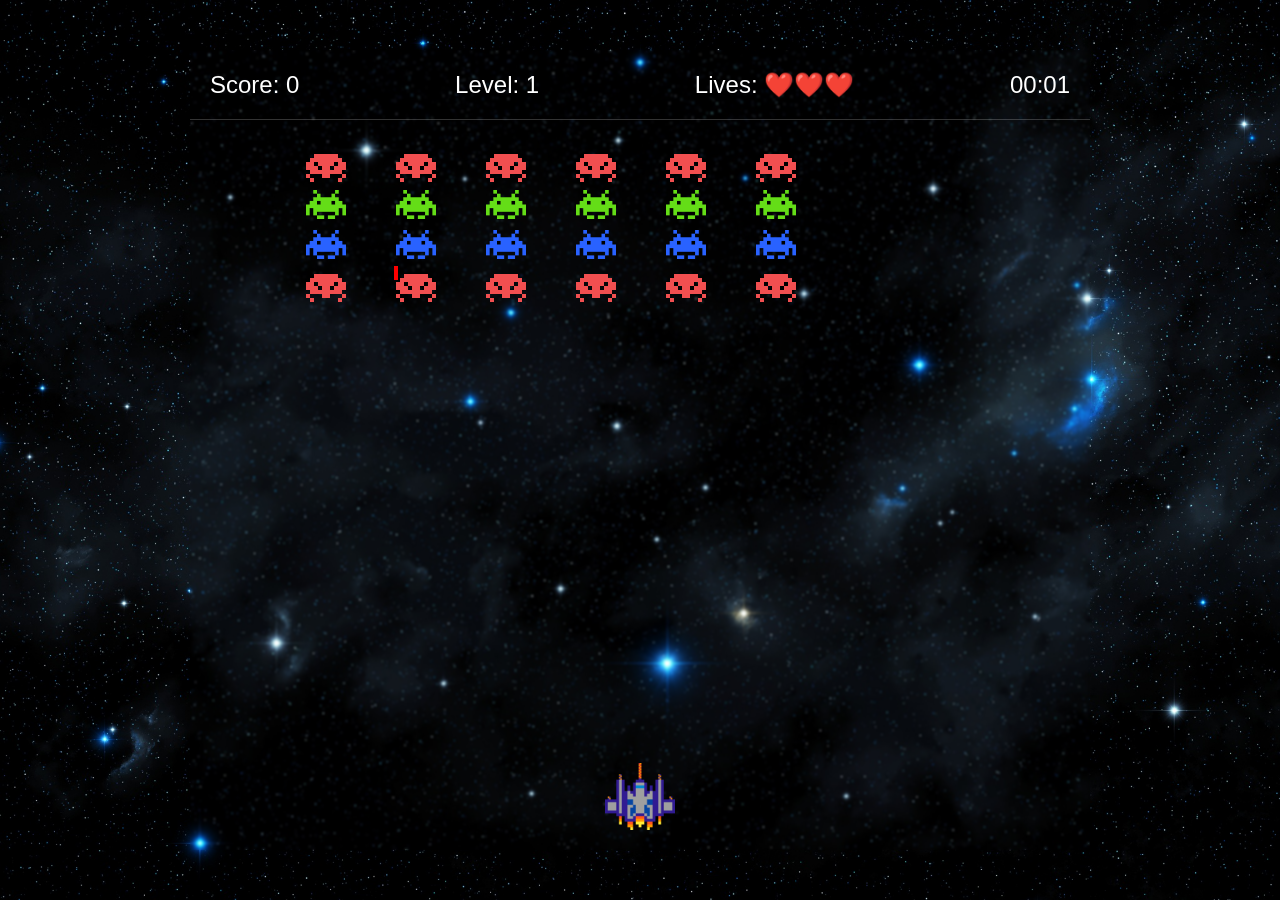
<file: index.html>
<!doctype html>
<html lang="en">
  <head>
    <meta charset="UTF-8" />
    <meta name="viewport" content="width=device-width, initial-scale=1.0" />
    <title>Space Invaders</title>

    <link rel="stylesheet" href="style.css" />
  </head>
  <body>
    <div id="game-wrapper">
      <header id="hud">
        <div id="score">Score: 0</div>
        <div id="level">Level: 1</div>
        <div id="lives">Lives: ❤️❤️❤️</div>
        <div id="timer">00:00</div>
      </header>

      <main id="game">
        <div id="enemies"></div>

        <div id="bullets"></div>

        <div id="player">
          <img src="assets/player.png" alt="player" />
        </div>

        <!-- Pause Menu -->
        <div id="pause-menu">
          <h4>Paused ■</h4>

          <button id="continue-btn">Continue →</button>

          <button id="restart-btn">Restart ↻</button>
        </div>

        <!-- Game Over -->
        <div id="game-over">
          <h1>💀 GAME OVER</h1>
          <p id="final-score">Final Score: 0</p>
          <p id="final-time">Time: 00:00</p>
          <button id="play-again">↻ Play Again</button>
        </div>
      </main>
    </div>
    <script type="module" src="js/main.js"></script>
  </body>
</html>
</file>
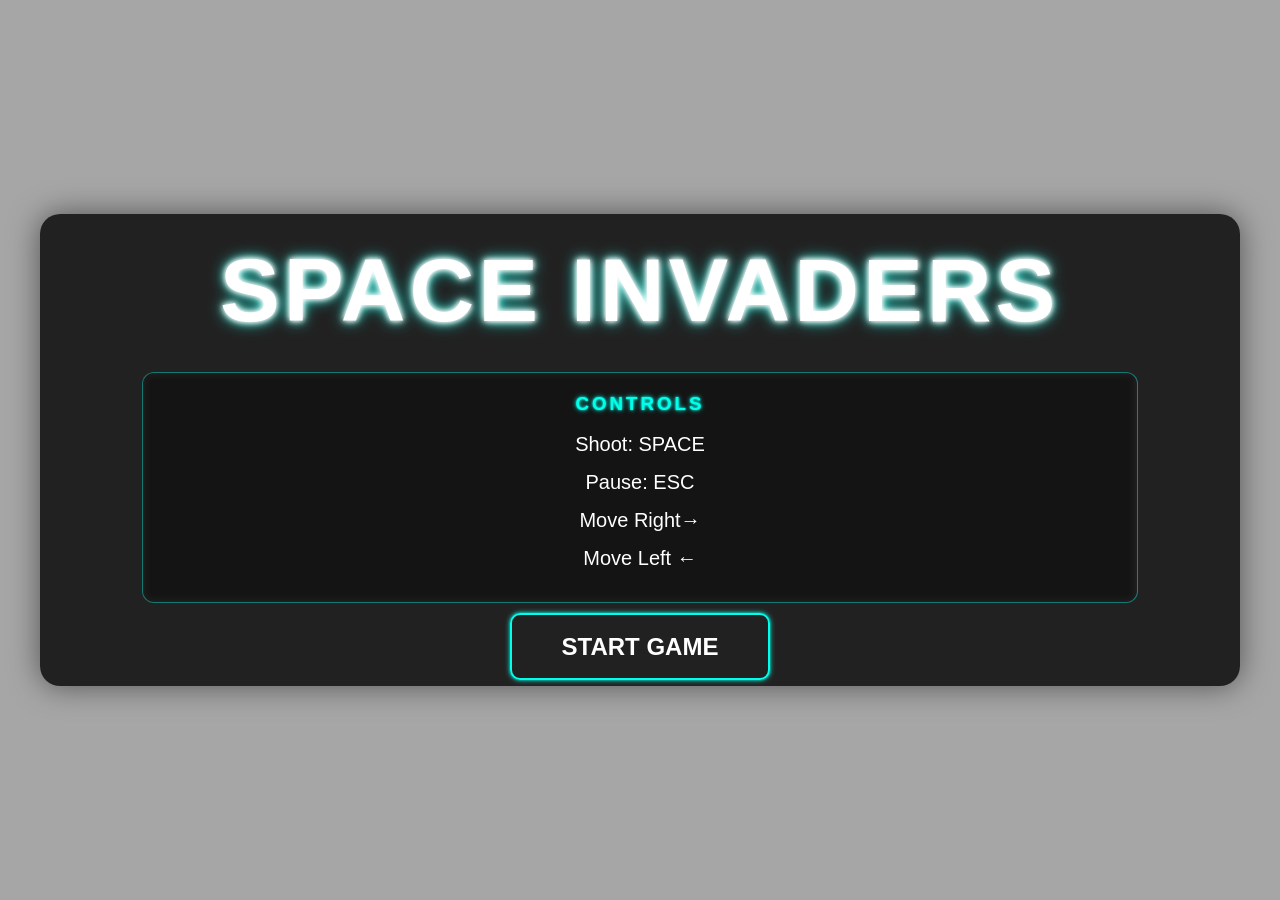
<file: intro.html>
<!doctype html>
<html lang="en">
  <head>
    <meta charset="UTF-8" />
    <meta name="viewport" content="width=device-width, initial-scale=1.0" />
    <title>Space Invaders</title>

    <link rel="stylesheet" href="intro.css" />
  </head>
  <body>
    <video id="bg-video" autoplay muted loop>
      <source
        src="./assets/240_F_1869966792_zEpf5OUmf5VeIcLyWpKBFsWHsXSqeyqi_ST.mp4"
        type="video/mp4"
      />
    </video>

    <div id="overlay"></div>

    <main id="intro">
      <h1>SPACE INVADERS</h1>

      <div class="controls">
        <h3>CONTROLS</h3>
        <p>Shoot: SPACE</p>  
        <p>Pause: ESC</p>
        <p>Move Right→</p>
        <p>Move Left ←</p>
      </div>

      <a id="start-btn" href="index.html">START GAME</a>
    </main>
  </body>
</html>
</file>
<file: style.css>
* {
  box-sizing: border-box;
}

body {
  margin: 0;
  overflow: auto;
  min-height: 100vh;
  display: flex;
  justify-content: center;
  align-items: center;
  background: url("./assets/stars-galaxy-2560x1440-10307.jpg") center/cover
    no-repeat;
  color: #fff;
  font-family: Arial, sans-serif;
}

#game-wrapper {
  width: 900px;
  height: 800px;
  display: flex;
  flex-direction: column;
  backdrop-filter: blur(1px);
}

#hud {
  height: 70px;
  display: flex;
  justify-content: space-between;
  align-items: center;
  padding: 0 20px;
  font-size: clamp(16px, 2vw, 24px);
  border-bottom: 1px solid rgba(255, 255, 255, 0.2);
}

#game {
  flex: 1;
  position: relative;
  overflow: hidden;
}

#player {
  position: absolute;
  bottom: 20px;
  left: 0;
}

#player img {
  width: clamp(50px, 6vw, 70px);
  display: block;
}

.enemy {
  position: absolute;

  width: 40px;
  height: 32px;

  background-size: contain;
  background-repeat: no-repeat;
}

.bullet,
.enemy-bullet {
  position: absolute;
  width: 4px;
  height: 14px;
}

.bullet {
  background-color: yellow;
}

.enemy-bullet {
  background-color: red;
}

/* Pause Menu */

#pause-menu {
  display: none;

  position: absolute;

  top: 50%;
  left: 50%;

  transform: translate(-50%, -50%);

  flex-direction: column;
  align-items: center;

  gap: 30px;

  min-width: 280px;

  padding: 30px;

  background: rgba(0, 0, 0, 0.9);

  border: 2px solid rgb(132, 131, 175);

  border-radius: 12px;

  text-align: center;

  color: white;

  z-index: 1000;

  box-shadow: 0 0 20px rgba(132, 131, 175, 0.5);
}

#pause-menu h4 {
  margin: 0;
  font-size: 30px;
  color: rgb(173, 173, 211);
  animation: glowBreath 2s ease-in-out infinite; /* 👈 add this */
}

#pause-menu button,
#play-again {
  width: 100%;
  padding: 12px 20px;
  font-size: 18px;
  font-family: monospace;
  cursor: pointer;
  border: none;
  background-color: rgb(194, 238, 212);
  border-radius: 12px;
  transition: transform 0.3s;
  box-shadow: 0 0 10px rgb(240, 240, 144);
}

#pause-menu button:hover,
#play-again:hover {
  transform: scale(1.05);
}

#pause-menu button:active {
  transform: scale(0.98);
}

/* Game Over */

#game-over {
  position: absolute;

  top: 50%;
  left: 50%;

  transform: translate(-50%, -50%);

  display: none;

  flex-direction: column;
  align-items: center;

  gap: 20px;

  padding: 40px;

  background: rgba(0, 0, 0, 0.9);

  border: 2px solid rgb(132, 131, 175);

  border-radius: 10px;

  color: white;

  z-index: 1000;

  box-shadow: 0 0 20px rgba(132, 131, 175, 0.5);
}

#game-over h1 {
  margin: 0;
  font-size: 30px;
  color: rgb(173, 173, 211);
  animation: glowBreath 2s ease-in-out infinite; /* 👈 add this */
}

#game-over p {
  font-size: 24px;
}

#play-again {
  width: 100%;

  padding: 12px 20px;

  font-size: 18px;

  font-family: monospace;

  cursor: pointer;

  border: none;

  background-color: rgb(194, 238, 212);

  border-radius: 12px;

  transition: transform 0.3s;

  box-shadow: 0 0 10px rgb(240, 240, 144);
}

#play-again:hover {
  transform: scale(1.05);
}

/* Tablet + Mobile */

@keyframes glowBreath {
  0%, 100% {
    text-shadow: 0 0 6px #fff, 0 0 12px rgb(173, 173, 211);
  }
  50% {
    text-shadow: 0 0 14px #fff, 0 0 28px rgb(173, 173, 211), 0 0 40px rgba(132, 131, 175, 0.8);
  }
}

@media (max-width: 768px) {
  #game-wrapper {
    width: 100vw;
    height: 100vh;
  }

  #hud {
    height: 60px;
    padding: 0 10px;
    font-size: 16px;
  }

  #player img {
    width: 50px;
  }

  .enemy {
    width: 30px;
    height: 24px;
  }

  #pause-menu {
    width: 90%;
    max-width: 320px;
    min-width: auto;

    padding: 20px;

    gap: 20px;
  }

  #pause-menu h4 {
    font-size: 24px;
  }

  #pause-menu button {
    font-size: 16px;
    padding: 10px 15px;
  }

  #game-over {
    width: 90%;
    max-width: 350px;

    padding: 25px;

    gap: 15px;
  }

  #game-over h1 {
    font-size: 24px;
  }

  #game-over p {
    font-size: 18px;
  }

  #play-again {
    font-size: 16px;
    padding: 10px 15px;
  }
}

/* Small Phones */

@media (max-width: 480px) {
  #hud {
    font-size: 14px;
  }

  #player img {
    width: 45px;
  }

  #pause-menu h4 {
    font-size: 20px;
  }

  #pause-menu button {
    font-size: 14px;
  }

  #game-over h1 {
    font-size: 20px;
  }

  #game-over p {
    font-size: 16px;
  }

  #play-again {
    font-size: 14px;
  }
}
</file>
<file: intro.css>
* {
  margin: 0;
  padding: 0;
  box-sizing: border-box;
}

body {
  min-height: 100vh;

  display: flex;
  justify-content: center;
  align-items: center;

  overflow: hidden;

  font-family: Arial, sans-serif;
}

#bg-video {
  position: fixed;

  top: 0;
  left: 0;

  width: 100%;
  height: 100%;

  object-fit: cover;

  z-index: -2;
}

#overlay {
  position: fixed;

  inset: 0;

  background: rgba(0, 0, 0, 0.35);

  z-index: -1;
}

#intro {
  width: min(95vw, 1200px);

  padding: clamp(15px, 4vw, 25px) clamp(15px, 8vw, 120px);

  text-align: center;

  color: white;

  background: rgba(0, 0, 0, 0.8);

  backdrop-filter: blur(8px);

  border-radius: 20px;

  box-shadow: 0 0 30px rgba(0, 0, 0, 0.5);
}

#intro h1 {
  font-size: clamp(32px, 7vw, 90px);
  letter-spacing: 4px;
  margin-bottom: 20px;

  text-shadow:
    0 0 8px #fff,
    0 0 5px #fff,
    0 0 15px #00ffea;

  animation: glowBreath 4s ease-in-out infinite;
  will-change: transform, text-shadow;
}

@keyframes glowBreath {
  0%,
  100% {
    transform: scale(1);
    text-shadow:
      0 0 8px #fff,
      0 0 5px #fff,
      0 0 15px #00ffea;
  }

  50% {
    transform: scale(1.01);
    text-shadow:
      0 0 10px #fff,
      0 0 8px #fff,
      0 0 22px #00ffea;
  }
}

/* CONTROLS */

.controls {
  width: 100%;
  max-width: 100%;

  overflow-wrap: break-word;
  margin: 30px 0;

  padding: 20px;

  background: rgba(255, 255, 255, 0.05);

  border: 1px solid rgba(0, 255, 234, 0.4);

  border-radius: 12px;

  backdrop-filter: blur(5px);
}

.controls h3 {
  margin-bottom: 15px;

  letter-spacing: 3px;

  color: #00ffea;

  text-shadow:
    0 0 5px #00ffea,
    0 0 2px #00ffea;
}

.controls p {
  margin: 10px 0;

  font-size: clamp(14px, 2vw, 20px);

  line-height: 1.4;
}

/* START BUTTON */

#start-btn {
  padding: clamp(12px, 2vw, 18px) clamp(25px, 5vw, 50px);

  font-size: clamp(16px, 2vw, 24px);

  font-weight: bold;

  color: white;

  background: transparent;

  border: 2px solid #00ffea;

  border-radius: 10px;

  text-decoration: none;

  cursor: pointer;

  transition: 0.3s;

  box-shadow:
    0 0 5px #00ffea,
    0 0 2px rgba(0, 255, 234, 0.5);
}

#start-btn:hover {
  transform: scale(1.08);

  background: rgba(0, 255, 234, 0.15);

  box-shadow:
    0 0 8px #00ffea,
    0 0 5px #00ffea,
    0 0 6px #00ffea;
}
</file>
